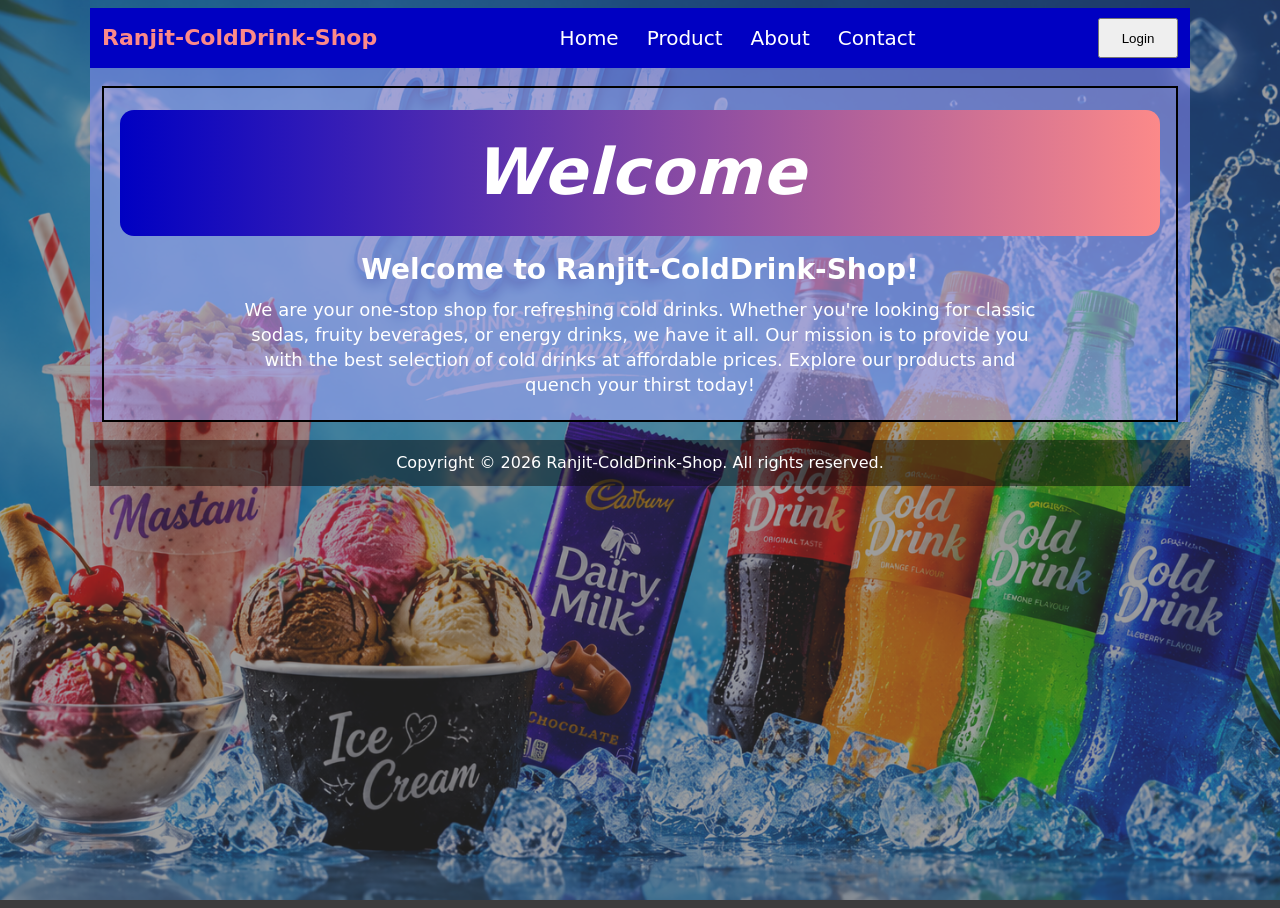
<file: ASHOP/index.html>
<!DOCTYPE html>
<html lang="en">
<head>
    <meta charset="UTF-8">
    <meta name="viewport" content="width=device-width, initial-scale=1.0">
    <title>Ranjit-ColdDrink-Shop</title>
    <link rel="stylesheet" href="style.css">
</head>
<body>

    <!-- Main part of the page -->
    <main>
        <div class="menu-bar">
            <div class="logo">
                <h1><span>Ranjit-ColdDrink-Shop</span></h1>
            </div>
            <div class="elements">
                <a href="index.html"> <span>Home</span> </a>
                <a href="product.html"> <span>Product</span> </a>
                <a href="about.html"> <span>About</span> </a>
                <a href="contact.html"> <span>Contact</span> </a>
            </div>
            <div class="login" style="opacity: 1;">
                <button>Login</button>
            </div>
        </div>

            <div class="content">
                <div class="heading">
                    <h1><span>Welcome</span></h1>
                </div>
                <h2>Welcome to Ranjit-ColdDrink-Shop!</h2>
                <p>We are your one-stop shop for refreshing cold drinks. Whether you're looking for classic sodas, fruity beverages, or energy drinks, we have it all. Our mission is to provide you with the best selection of cold drinks at affordable prices. Explore our products and quench your thirst today!</p>
            </div>
    </main>

    <!-- Footer of the page -->
    <footer>
            <div class="footer">
                <p>Copyright &copy; 2026 Ranjit-ColdDrink-Shop. All rights reserved.</p>
            </div>
    </footer>
    
</body>
<script src="script.js"></script>
</html>
</file>
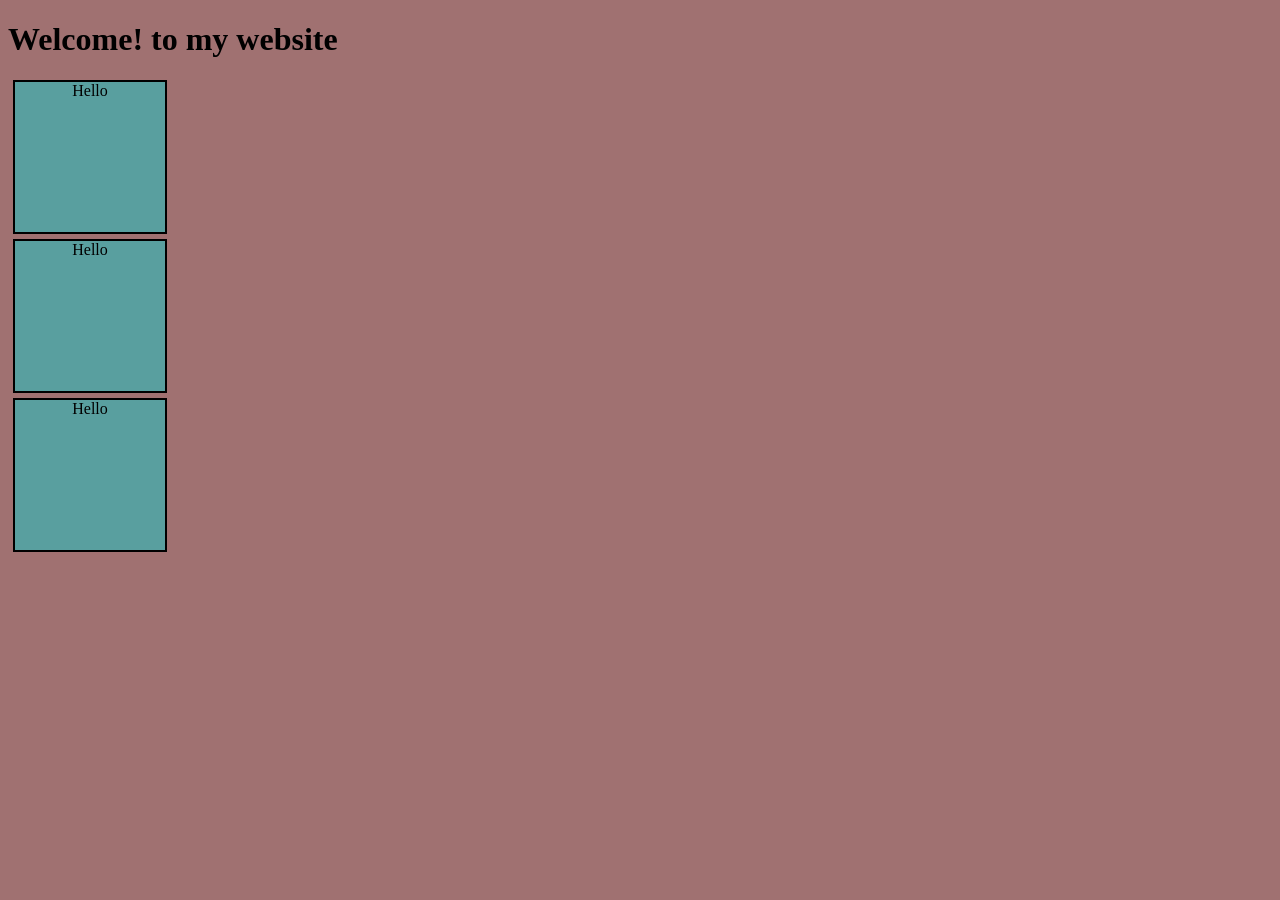
<file: DOM/index.html>
<!DOCTYPE html>
<html lang="en">
<head>
    <meta charset="UTF-8">
    <meta name="viewport" content="width=device-width, initial-scale=1.0">
    <title>DOM</title>
    <link rel="stylesheet" href="style.css">
</head>
<body>
    <h1>Welcome!</h1>
    <div class="box">
        Box 1
        <p id="para">Lorem ipsum dolor sit amet consectetur</p>
    </div>
    <div class="box">
        Box 2
    </div>
    <div class="box">
        Box 3
    </div>
    
    <script src="script.js"></script>
</body>
</html>
</file>
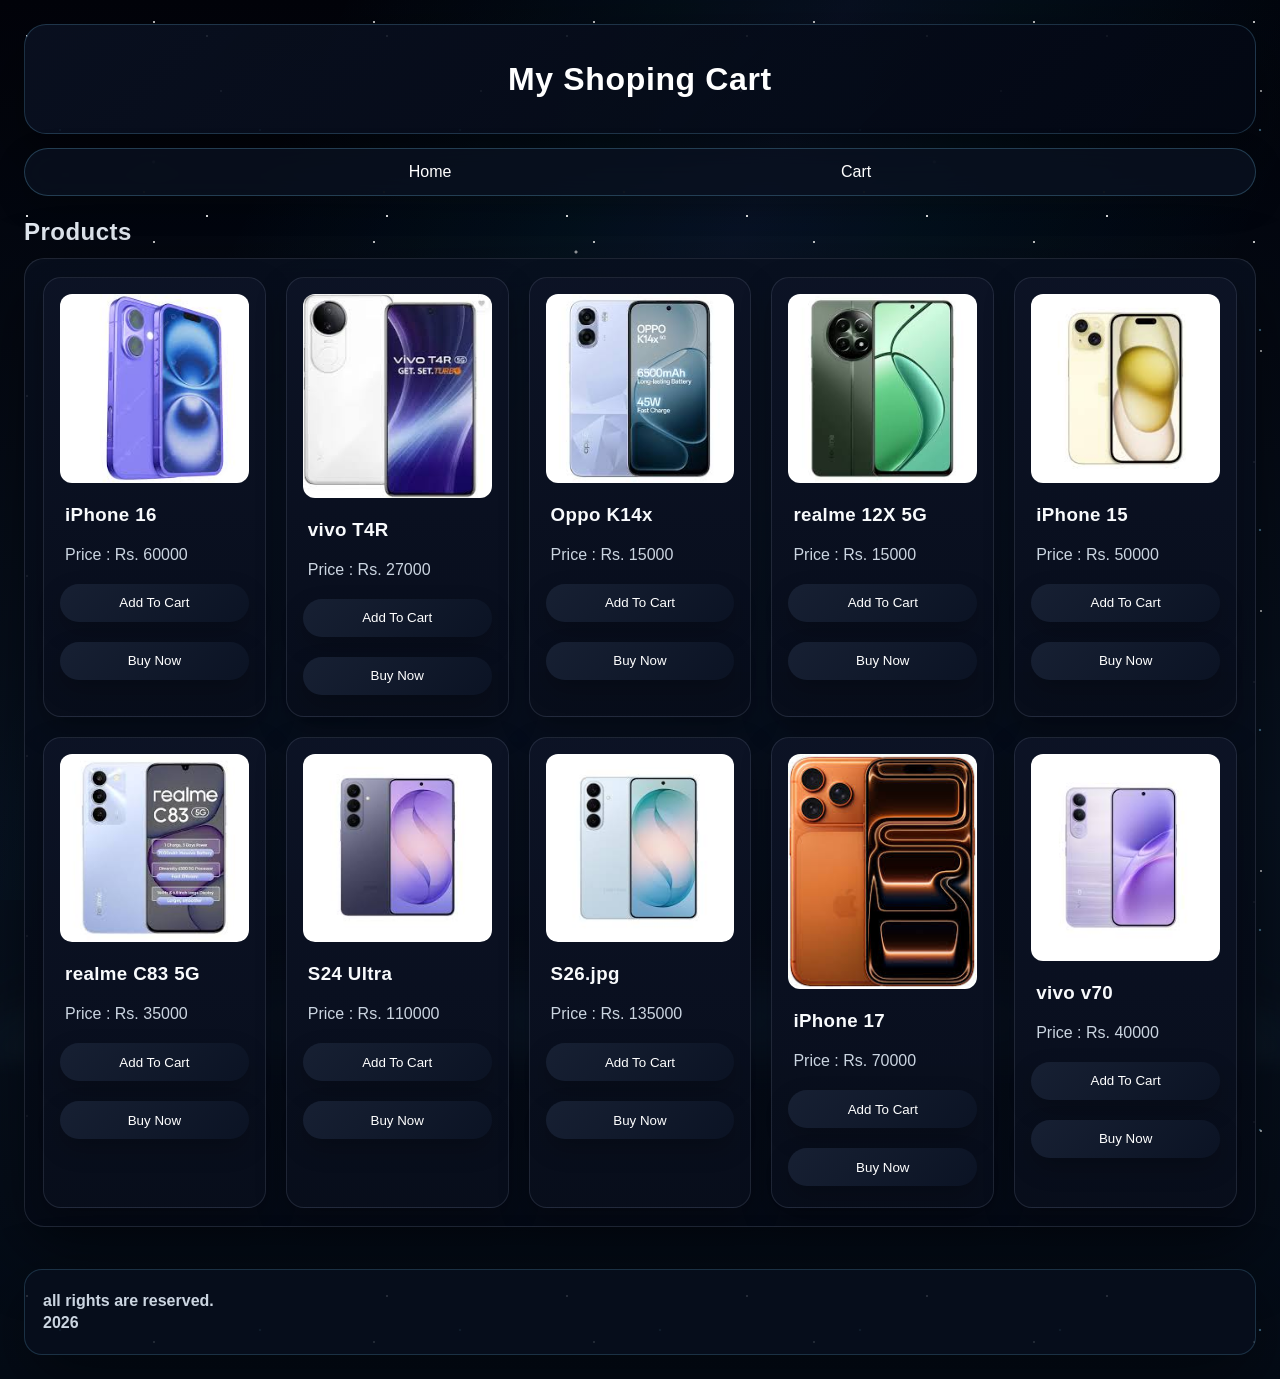
<file: MiniProject/index.html>
<!DOCTYPE html>
<html lang="en">
<head>
    <meta charset="UTF-8">
    <meta name="viewport" content="width=device-width, initial-scale=1.0">
    <title>Shoping Cart Site</title>
    <link rel="stylesheet" href="style.css">
</head>
<body>
    <div class="headline">
        <h1>My Shoping Cart</h1>
    </div>
    <div class="nav-bar">
        <a id="home" href="index.html">Home</a>
        <a id="cart" href="cart.html">Cart</a>
    </div>
    
    <h2>Products</h2>
    <div class="product" id="productList"></div>

    <!-- <h2>Cart (<span id="cartCount">0</span> items)</h2>
    <div class="product" id="cartItem"></div>
    <h3 id="totalAmount">Total Amount Rs. : 0</h3> -->
    <br>
    <footer>
        <h4>all rights are reserved.</h4>
        <h4>2026</h4>
    </footer>
    
    <script src="script.js"></script>
</body>
</html>
</file>
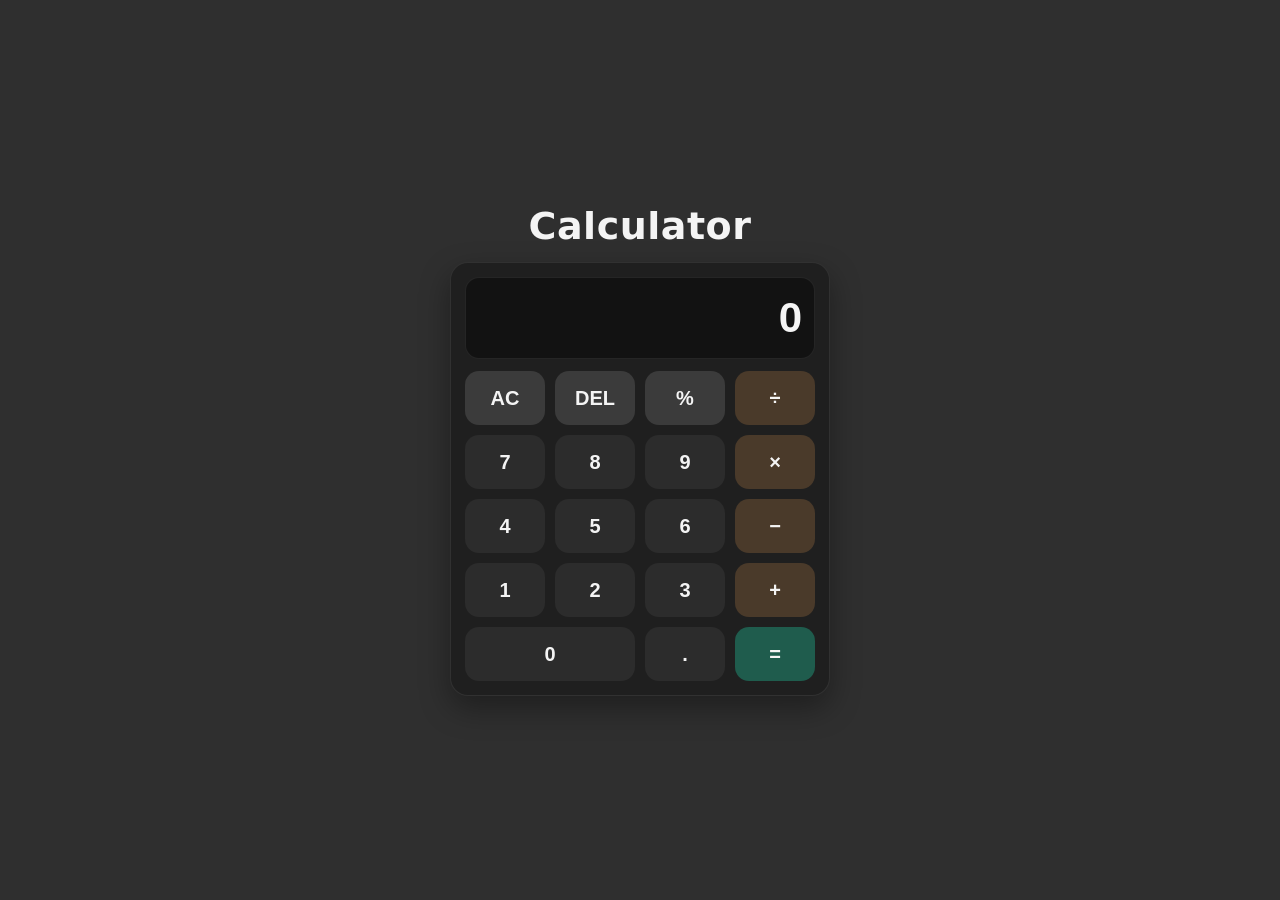
<file: Project/index.html>
<!DOCTYPE html>
<html lang="en">
<head>
    <meta charset="UTF-8">
    <meta name="viewport" content="width=device-width, initial-scale=1.0">
    <title>Calculator</title>
    <link rel="stylesheet" href="style.css">
</head>
<body>
    <main class="page">
        <h1 class="title">Calculator</h1>

        <section class="calculator" aria-label="Calculator">
            <div class="display">
                <input
                    id="display"
                    class="display__input"
                    type="text"
                    value="0"
                    readonly
                    aria-label="Calculator display"
                />
            </div>

            <div class="keys" aria-label="Calculator keys">
                <button class="key key--utility" type="button" data-action="clear">AC</button>
                <button class="key key--utility" type="button" data-action="delete">DEL</button>
                <button class="key key--utility" type="button" data-action="percent">%</button>
                <button class="key key--op" type="button" data-action="operator" data-value="/">÷</button>

                <button class="key" type="button" data-action="digit" data-value="7">7</button>
                <button class="key" type="button" data-action="digit" data-value="8">8</button>
                <button class="key" type="button" data-action="digit" data-value="9">9</button>
                <button class="key key--op" type="button" data-action="operator" data-value="*">×</button>

                <button class="key" type="button" data-action="digit" data-value="4">4</button>
                <button class="key" type="button" data-action="digit" data-value="5">5</button>
                <button class="key" type="button" data-action="digit" data-value="6">6</button>
                <button class="key key--op" type="button" data-action="operator" data-value="-">−</button>

                <button class="key" type="button" data-action="digit" data-value="1">1</button>
                <button class="key" type="button" data-action="digit" data-value="2">2</button>
                <button class="key" type="button" data-action="digit" data-value="3">3</button>
                <button class="key key--op" type="button" data-action="operator" data-value="+">+</button>

                <button class="key key--wide" type="button" data-action="digit" data-value="0">0</button>
                <button class="key" type="button" data-action="decimal">.</button>
                <button class="key key--equals" type="button" data-action="equals">=</button>
            </div>
        </section>
    </main>

    <script src="script.js"></script>
</body>
</html>
</file>
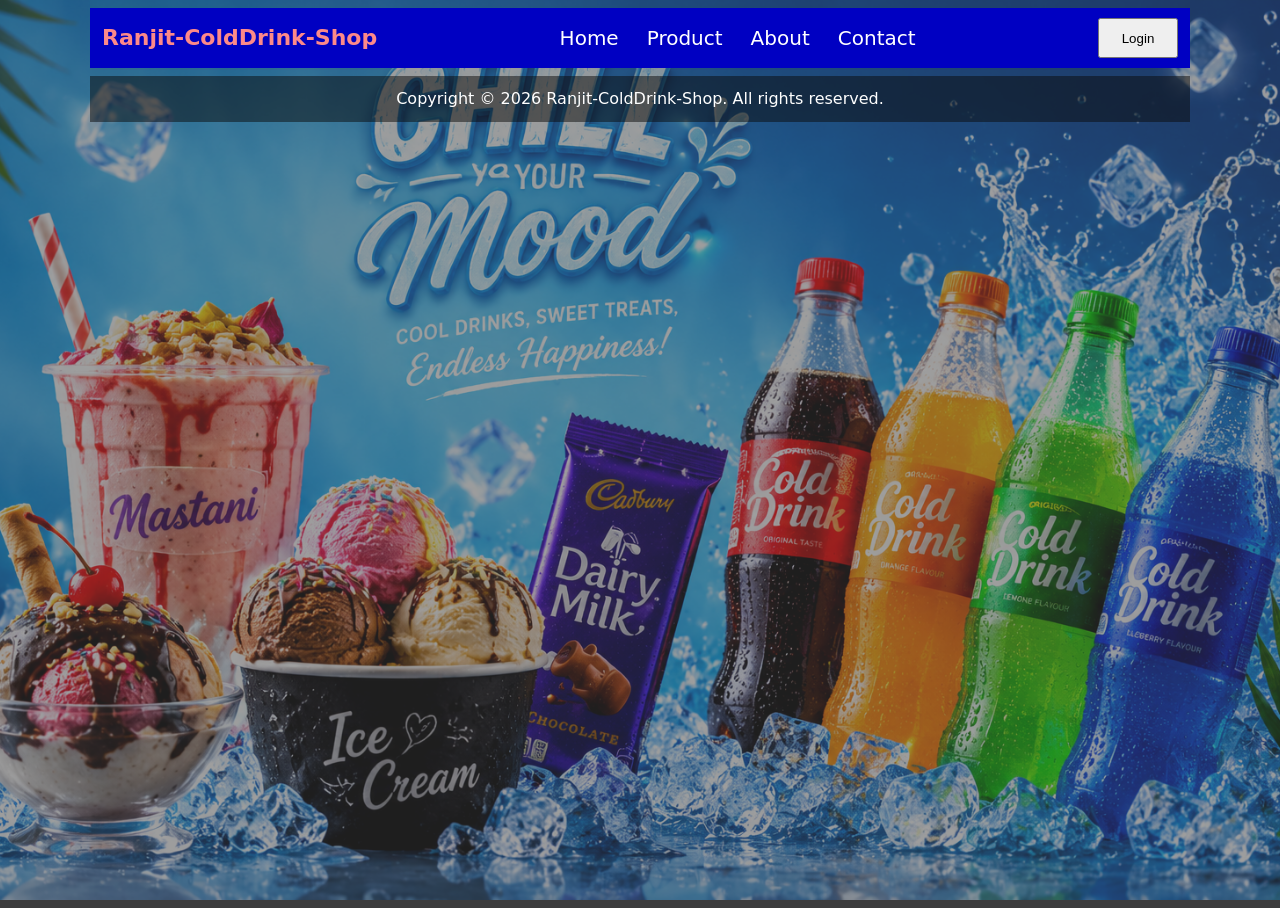
<file: ASHOP/about.html>
<!DOCTYPE html>
<html lang="en">
<head>
    <meta charset="UTF-8">
    <meta name="viewport" content="width=device-width, initial-scale=1.0">
    <title>Ranjit-ColdDrink-Shop</title>
    <link rel="stylesheet" href="style.css">
</head>
<body>
    <!-- Main part of the page -->
    <main>
        <div class="menu-bar">
            <div class="logo">
                <h1><span>Ranjit-ColdDrink-Shop</span></h1>
            </div>
            <div class="elements">
                <a href="index.html"> <span>Home</span> </a>
                <a href="product.html"> <span>Product</span> </a>
                <a href="about.html"> <span>About</span> </a>
                <a href="contact.html"> <span>Contact</span> </a>
            </div>
            <div class="login" style="opacity: 1;">
                <button>Login</button>
            </div>
        </div>
    </main>

    <!-- Footer of the page -->
    <footer>
            <div class="footer">
                <p>Copyright &copy; 2026 Ranjit-ColdDrink-Shop. All rights reserved.</p>
            </div>
    </footer>
    
</body>
<script src="script.js"></script>
</html>
</file>
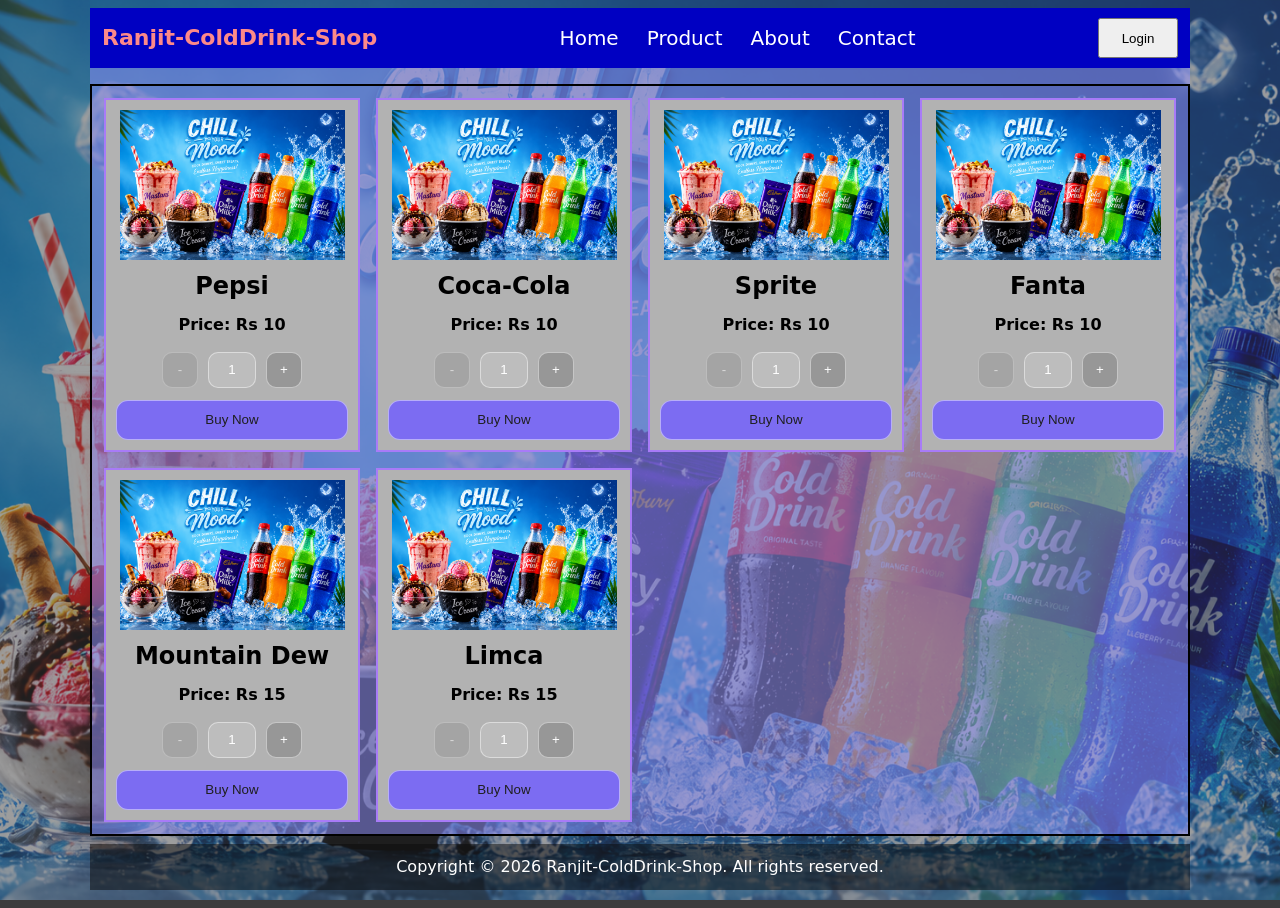
<file: ASHOP/product.html>
<!DOCTYPE html>
<html lang="en">
<head>
    <meta charset="UTF-8">
    <meta name="viewport" content="width=device-width, initial-scale=1.0">
    <title>Ranjit-ColdDrink-Shop</title>
    <link rel="stylesheet" href="style.css">
</head>
<body>

    <!-- Main part of the page -->
    <main>
        <div class="menu-bar">
            <div class="logo">
                <h1><span>Ranjit-ColdDrink-Shop</span></h1>
            </div>
            <div class="elements">
                <a href="index.html"> <span>Home</span> </a>
                <a href="product.html"> <span>Product</span> </a>
                <a href="about.html"> <span>About</span> </a>
                <a href="contact.html"> <span>Contact</span> </a>
            </div>
            <div class="login" style="opacity: 1;">
                <button>Login</button>
            </div>
        </div>

        <div class="product">
            <div class="item" data-name="Pepsi" data-price="10">
                <img src="image/background.png" alt="Pepsi">
                <h2>Pepsi</h2>
                <p class="price-line">Price: Rs <span class="unit-price">10</span></p>
                <div class="qty-controls" aria-label="Select quantity">
                    <button class="qty-btn" type="button" data-qty="minus" aria-label="Decrease quantity">-</button>
                    <input class="qty-input" type="text" value="1" readonly aria-label="Quantity">
                    <button class="qty-btn" type="button" data-qty="plus" aria-label="Increase quantity">+</button>
                </div>
                <div class="cart-btn">
                    <button class="buy-now" type="button">Buy Now</button>
                </div>
            </div>
            <div class="item" data-name="Coca-Cola" data-price="10">
                <img src="image/background.png" alt="Coca-Cola">
                <h2>Coca-Cola</h2>
                <p class="price-line">Price: Rs <span class="unit-price">10</span></p>
                <div class="qty-controls" aria-label="Select quantity">
                    <button class="qty-btn" type="button" data-qty="minus" aria-label="Decrease quantity">-</button>
                    <input class="qty-input" type="text" value="1" readonly aria-label="Quantity">
                    <button class="qty-btn" type="button" data-qty="plus" aria-label="Increase quantity">+</button>
                </div>
                <div class="cart-btn">
                    <button class="buy-now" type="button">Buy Now</button>
                </div>
            </div>
            <div class="item" data-name="Sprite" data-price="10">
                <img src="image/background.png" alt="Sprite">
                <h2>Sprite</h2>
                <p class="price-line">Price: Rs <span class="unit-price">10</span></p>
                <div class="qty-controls" aria-label="Select quantity">
                    <button class="qty-btn" type="button" data-qty="minus" aria-label="Decrease quantity">-</button>
                    <input class="qty-input" type="text" value="1" readonly aria-label="Quantity">
                    <button class="qty-btn" type="button" data-qty="plus" aria-label="Increase quantity">+</button>
                </div>
                <div class="cart-btn">
                    <button class="buy-now" type="button">Buy Now</button>
                </div>
            </div>
            <div class="item" data-name="Fanta" data-price="10">
                <img src="image/background.png" alt="Fanta">
                <h2>Fanta</h2>
                <p class="price-line">Price: Rs <span class="unit-price">10</span></p>
                <div class="qty-controls" aria-label="Select quantity">
                    <button class="qty-btn" type="button" data-qty="minus" aria-label="Decrease quantity">-</button>
                    <input class="qty-input" type="text" value="1" readonly aria-label="Quantity">
                    <button class="qty-btn" type="button" data-qty="plus" aria-label="Increase quantity">+</button>
                </div>
                <div class="cart-btn">
                    <button class="buy-now" type="button">Buy Now</button>
                </div>
            </div>
            <div class="item" data-name="Mountain Dew" data-price="15">
                <img src="image/background.png" alt="Mountain Dew">
                <h2>Mountain Dew</h2>
                <p class="price-line">Price: Rs <span class="unit-price">15</span></p>
                <div class="qty-controls" aria-label="Select quantity">
                    <button class="qty-btn" type="button" data-qty="minus" aria-label="Decrease quantity">-</button>
                    <input class="qty-input" type="text" value="1" readonly aria-label="Quantity">
                    <button class="qty-btn" type="button" data-qty="plus" aria-label="Increase quantity">+</button>
                </div>
                <div class="cart-btn">
                    <button class="buy-now" type="button">Buy Now</button>
                </div>
            </div>
            <div class="item" data-name="Limca" data-price="15">
                <img src="image/background.png" alt="Limca">
                <h2>Limca</h2>
                <p class="price-line">Price: Rs <span class="unit-price">15</span></p>
                <div class="qty-controls" aria-label="Select quantity">
                    <button class="qty-btn" type="button" data-qty="minus" aria-label="Decrease quantity">-</button>
                    <input class="qty-input" type="text" value="1" readonly aria-label="Quantity">
                    <button class="qty-btn" type="button" data-qty="plus" aria-label="Increase quantity">+</button>
                </div>
                <div class="cart-btn">
                    <button class="buy-now" type="button">Buy Now</button>
                </div>
            </div>
        </div>
    </main>

    <!-- Footer of the page -->
    <footer>
            <div class="footer">
                <p>Copyright &copy; 2026 Ranjit-ColdDrink-Shop. All rights reserved.</p>
            </div>
    </footer>
    
</body>
<script src="script.js"></script>
</html>
</file>
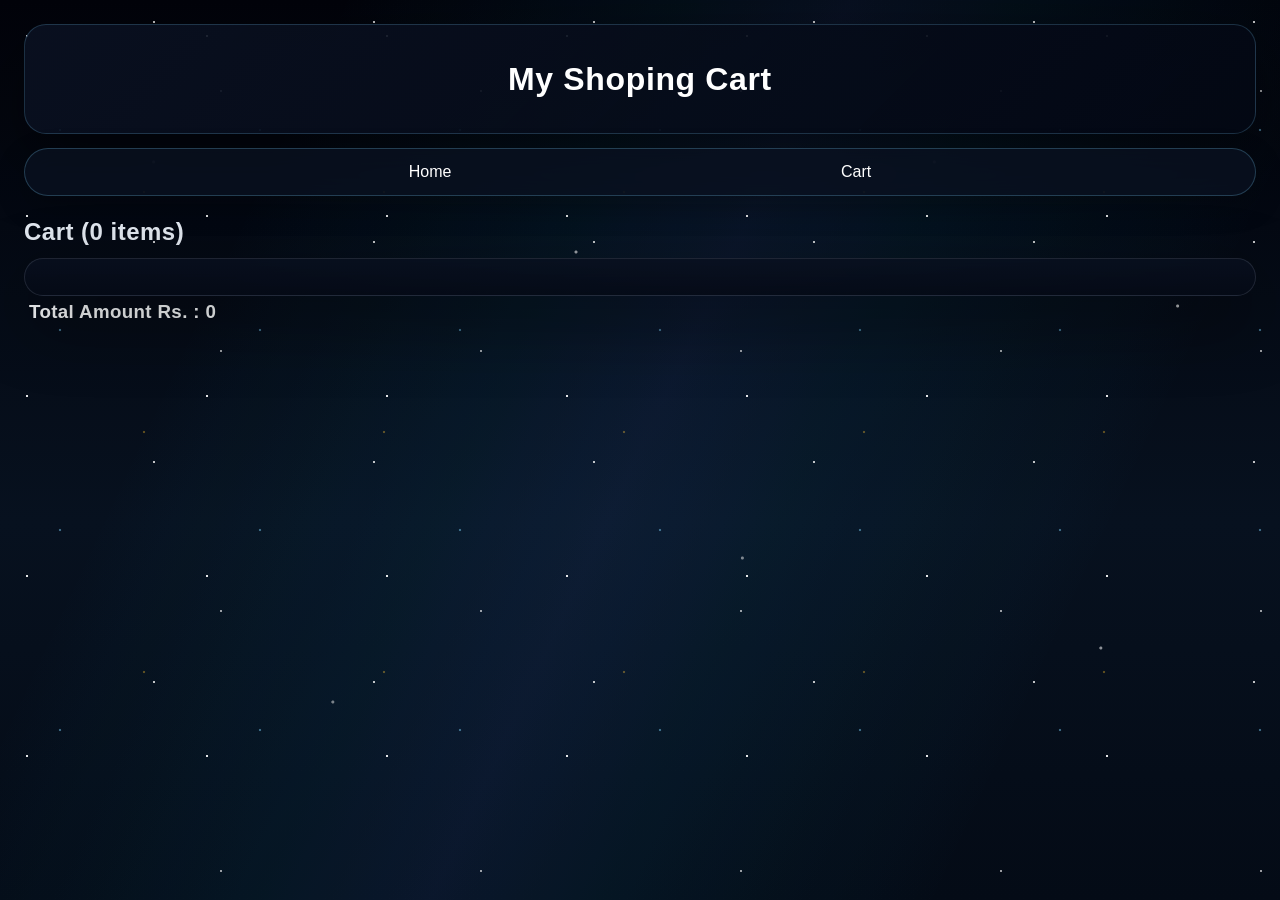
<file: MiniProject/cart.html>
<!DOCTYPE html>
<html lang="en">
<head>
    <meta charset="UTF-8">
    <meta name="viewport" content="width=device-width, initial-scale=1.0">
    <title>Cart</title>
    <link rel="stylesheet" href="style.css">
</head>
<body>
    <div class="headline">
        <h1>My Shoping Cart</h1>
    </div>
    <div class="nav-bar">
        <a id="home" href="index.html">Home</a>
        <a id="cart" href="cart.html">Cart</a>
    </div>
    <h2>Cart (<span id="cartCount">0</span> items)</h2>
    <div class="product" id="cartItem"></div>
    <h3 id="totalAmount">Total Amount Rs. : 0</h3>
    
    <script src="script.js"></script>
</body>
</html>
</file>
<file: ASHOP/style.css>
*{
    box-sizing: border-box;
}

html{
    background-color: rgb(60, 60, 61);
}

body{
    min-height: 100vh;
    width: 100%;
    margin: 0;
    background-color: rgb(60, 60, 61);
    position: relative;
    z-index: 0;
    font-family: system-ui, -apple-system, Segoe UI, Roboto, Arial, sans-serif;
    line-height: 1.4;
}

body::before{
    content: "";
    position: fixed;
    inset: 0;
    background-image: url(image/background.png);
    background-repeat: no-repeat;
    background-size: cover;
    background-position: center;
    opacity: 0.5;
    z-index: -2;
    pointer-events: none;
}

/* header */
header{
    width: 100%;
    max-width: 1100px;
    margin: 8px auto;
    padding: 18px 12px;
    background-color: rgb(144, 144, 255);
    display: flex;
    justify-content: center;
    align-items: center;
    color: white;
}
.heading{
    font-size: clamp(24px, 4vw, 40px);
    font-style: italic;
    width: 100%;
    max-width: 1100px;
    margin: 8px auto;
    padding: 18px 12px;
    display: flex;
    justify-content: center;
    align-items: center;
    color: white;
}

/* main */
main{
    height: auto;
    width: 100%;
    max-width: 1100px;
    margin: 8px auto;
    background-color: rgba(144, 144, 255, 0.5);
}

.menu-bar{
    width: 100%;
    background-color: rgb(0, 0, 194);
    display: flex;
    justify-content: space-around;
    align-items: center;
    flex-wrap: wrap;
    gap: 10px;
    padding: 10px 12px;
}
.logo{
    font-weight: bold;
    color: rgb(252, 137, 137);
}
.logo h1{
    margin: 0;
    font-size: clamp(16px, 2.3vw, 22px);
}
.elements{
    width: auto;
    display: flex;
    flex-wrap: wrap;
    gap: 8px;
    font-size: clamp(14px, 2vw, 20px);
    justify-content: center;
    flex: 1 1 320px;
}
a{
    text-decoration: none;
    color: white;
    justify-content: center;
    align-items: center;
    display: flex;
    padding: 6px 10px;
}
.login{
    flex: 0 0 auto;
}

.login button,
.cart-btn button,
.qty-btn{
    cursor: pointer;
}

.login button{
    min-height: 40px;
    min-width: 80px;
    padding: 8px 12px;
}

.elements a{
    border-radius: 10px;
    transition: background-color 0.25s, transform 0.25s;
}

.elements a:hover{
    background-color: rgba(255, 255, 255, 0.18);
    transform: translateY(-1px);
    border-bottom: 4px solid blueviolet;
}

/* home content */
.content{
    margin: 18px 12px;
    padding: 22px 16px;
    border: 2px solid black;
    background-color: rgba(255, 255, 255, 0.12);
    color: white;
    text-align: center;
    transition: transform 0.25s, background-color 0.25s;
}

.content:hover{
    transform: translateY(-2px);
    background-color: rgba(255, 255, 255, 0.18);
}

.content .heading{
    margin: 0 auto 14px;
    padding: 18px 12px;
    border-radius: 14px;
    background: linear-gradient(90deg, rgb(0, 0, 194), rgb(252, 137, 137));
    color: white;
    transition: transform 0.25s, filter 0.25s;
}

.content .heading:hover{
    transform: scale(1.01);
    filter: brightness(1.05);
}

.content .heading h1{
    margin: 0;
    font-size: clamp(32px, 7vw, 64px);
    letter-spacing: 1px;
}

.content h2{
    margin: 10px 0 8px;
    font-size: clamp(18px, 3vw, 28px);
}

.content p{
    margin: 0 auto;
    max-width: 70ch;
    font-size: clamp(14px, 2.2vw, 18px);
}

/* product */
.product{
    margin-top: 16px;
    padding: 12px;
    border: 2px solid black;
    display: grid;
    grid-template-columns: repeat(auto-fit, minmax(220px, 1fr));
    gap: 16px;
    align-items: stretch;
}

.item{
    margin: 0;
    padding: 10px;
    border: 2px solid #a87bf7;
    /* background-color: rgba(255, 255, 255, 0.12); */
    background-color: #b2b2b2;
    display: flex;
    flex-direction: column;
    align-items: stretch;
    justify-content: flex-start;
    text-align: center;
    transition: background-color 0.5s, color 0.5s;
    gap: 6px;
}

.item:hover{
    background-color: #DCD6FF;
    color: rgb(0, 0, 0);
    border: 2px solid #6C4DFF;
    transition: cubic-bezier(0.075, 0.82, 0.165, 1);
}

.item img{
    width: 100%;
    max-width: 225px;
    height: auto;
    /* aspect-ratio: 1 / 1; */
    object-fit: contain;
    align-self: center;
}

.item h2{
    margin: 4px 0 0;
}

.item p{
    margin: 4px 0;
}

.price-line,
.total-line{
    margin: 4px 0;
    font-weight: 600;
}

.total-line{
    font-weight: 700;
}

.qty-controls{
    display: flex;
    align-items: center;
    justify-content: center;
    gap: 10px;
    margin: 6px 0;
    width: 100%;
}

.qty-btn{
    height: 36px;
    width: 36px;
    border: 1px solid rgba(255, 255, 255, 0.45);
    background-color: rgba(0, 0, 0, 0.15);
    color: white;
    border-radius: 10px;
    transition: transform 0.15s, background-color 0.15s;
}

.qty-btn:hover{
    transform: scale(1.05);
    background-color: rgba(0, 0, 0, 0.25);
}

.qty-btn:disabled{
    opacity: 0.5;
    cursor: not-allowed;
}

.qty-input{
    width: 48px;
    text-align: center;
    height: 36px;
    border: 1px solid rgba(255, 255, 255, 0.45);
    background-color: rgba(255, 255, 255, 0.15);
    color: white;
    border-radius: 10px;
}

.cart-btn{
    margin-top: auto;
    width: 100%;
}

.cart-btn button{
    min-height: 40px;
    padding: 8px 12px;
    border-radius: 12px;
    border: 1px solid rgba(255, 255, 255, 0.45);
    background-color: #7C6CF2;
    color: #1F1F1F;
    transition: transform 0.2s, background-color 0.2s;
    width: 100%;
}

.cart-btn button:hover{
    transform: translateY(1.03);
    background-color: #5A3FFF;
}

/* footer */
footer{
    width: 100%;
    max-width: 1100px;
    margin: 6px auto;
    padding: 12px 12px;
    background-color: rgba(10, 10, 10, 0.5);
    color: white;
}
.footer p{
    text-align: center;
    margin: 0;
}

@media (max-width: 520px){
    .elements{
        flex: 1 1 100%;
    }

    .login button{
        width: 100%;
    }

    .content{
        margin: 14px 10px;
        padding: 18px 12px;
    }

    .product{
        margin-top: 12px;
        padding: 10px;
        gap: 12px;
    }
}
</file>
<file: DOM/style.css>
body{
    background-color: rgb(160, 113, 113);
}
.box{
    height: 150px;
    width: 150px;
    border: 2px solid black;
    margin: 5px;
    text-align: center;
    color: black;
    background-color: rgb(89, 159, 159);
}
</file>
<file: MiniProject/style.css>
* {
    margin: 0;
    padding: 0;
    box-sizing: border-box;
}

:root {
    --bg-deep: #02030a;
    --bg-mid: #07111f;
    --panel: rgba(8, 15, 28, 0.72);
    --panel-border: rgba(148, 163, 184, 0.18);
    --text-main: #f8fafc;
    --text-muted: #cbd5e1;
    --accent-strong: #38bdf8;
    --shadow-lg: 0 24px 70px rgba(0, 0, 0, 0.45);
}

body {
    position: relative;
    min-height: 100vh;
    overflow-x: hidden;
    padding: 24px;
    font-family: Inter, 'Segoe UI', Roboto, Oxygen, Ubuntu, Cantarell, 'Open Sans', 'Helvetica Neue', sans-serif;
    color: var(--text-main);
    background:
        radial-gradient(circle at 15% 20%, rgba(255, 255, 255, 0.9) 0 1px, transparent 1.5px),
        radial-gradient(circle at 70% 10%, rgba(255, 255, 255, 0.75) 0 1px, transparent 1.5px),
        radial-gradient(circle at 85% 35%, rgba(255, 255, 255, 0.6) 0 1px, transparent 1.5px),
        radial-gradient(circle at 30% 65%, rgba(125, 211, 252, 0.45) 0 1px, transparent 1.6px),
        radial-gradient(circle at 60% 80%, rgba(251, 191, 36, 0.35) 0 1px, transparent 1.6px),
        linear-gradient(180deg, var(--bg-deep) 0%, var(--bg-mid) 58%, #040b16 100%);
    background-size: 180px 180px, 220px 220px, 260px 260px, 200px 200px, 240px 240px, 100% 100%;
}

body::before,
body::after {
    content: '';
    position: fixed;
    pointer-events: none;
    z-index: 0;
}

body::before {
    left: -15%;
    right: -15%;
    bottom: -18vh;
    height: 54vh;
    background:
        radial-gradient(ellipse at 50% 72%, rgba(56, 189, 248, 0.32) 0%, rgba(56, 189, 248, 0.18) 20%, rgba(56, 189, 248, 0.08) 34%, rgba(56, 189, 248, 0) 62%),
        radial-gradient(ellipse at 50% 84%, rgba(125, 211, 252, 0.18) 0%, rgba(125, 211, 252, 0.12) 18%, rgba(125, 211, 252, 0.05) 34%, rgba(125, 211, 252, 0) 70%),
        radial-gradient(ellipse at 50% 58%, rgba(99, 102, 241, 0.18) 0%, rgba(99, 102, 241, 0.08) 22%, rgba(99, 102, 241, 0) 58%),
        linear-gradient(90deg, rgba(8, 15, 28, 0) 0%, rgba(8, 15, 28, 0.4) 20%, rgba(8, 15, 28, 0.6) 50%, rgba(8, 15, 28, 0.4) 80%, rgba(8, 15, 28, 0) 100%);
    filter: blur(20px);
    transform: perspective(1200px) rotateX(70deg);
    transform-origin: bottom center;
    animation: waveDrift 12s ease-in-out infinite alternate;
}

body::after {
    inset: 0;
    background:
        radial-gradient(circle at 12% 18%, rgba(255, 255, 255, 0.95) 0 1px, transparent 2px),
        radial-gradient(circle at 26% 78%, rgba(255, 255, 255, 0.6) 0 1px, transparent 2px),
        radial-gradient(circle at 45% 28%, rgba(255, 255, 255, 0.78) 0 1px, transparent 2px),
        radial-gradient(circle at 58% 62%, rgba(255, 255, 255, 0.62) 0 1px, transparent 2px),
        radial-gradient(circle at 73% 18%, rgba(255, 255, 255, 0.88) 0 1px, transparent 2px),
        radial-gradient(circle at 86% 72%, rgba(255, 255, 255, 0.7) 0 1px, transparent 2px),
        radial-gradient(circle at 92% 34%, rgba(255, 255, 255, 0.9) 0 1px, transparent 2px),
        linear-gradient(115deg, rgba(14, 165, 233, 0) 20%, rgba(14, 165, 233, 0.08) 40%, rgba(59, 130, 246, 0.12) 50%, rgba(14, 165, 233, 0.08) 60%, rgba(14, 165, 233, 0) 80%);
    opacity: 0.78;
    mix-blend-mode: screen;
    animation: twinkle 5s ease-in-out infinite alternate;
}

@keyframes waveDrift {
    from {
        transform: perspective(1200px) rotateX(68deg) translateY(0);
    }

    to {
        transform: perspective(1200px) rotateX(68deg) translateY(-12px);
    }
}

@keyframes twinkle {
    from {
        opacity: 0.45;
    }

    to {
        opacity: 0.8;
    }
}

h1,
h2,
h3 {
    margin: 5px;
    letter-spacing: 0.02em;
}

.headline,
.nav-bar,
h2,
.product,
footer {
    position: relative;
    z-index: 1;
}

.headline {
    min-height: 110px;
    width: auto;
    padding: 18px 20px;
    display: flex;
    align-items: center;
    justify-content: center;
    text-align: center;
    color: white;
    background: linear-gradient(135deg, rgba(10, 17, 33, 0.9), rgba(3, 8, 20, 0.96));
    border: 1px solid rgba(125, 211, 252, 0.2);
    border-radius: 22px;
    box-shadow: var(--shadow-lg);
}

.nav-bar {
    min-height: 48px;
    width: 100%;
    margin: 14px 0 22px;
    padding: 6px 10px;
    display: flex;
    align-items: center;
    justify-content: space-evenly;
    border-radius: 999px;
    background: rgba(10, 17, 33, 0.78);
    border: 1px solid rgba(125, 211, 252, 0.24);
    backdrop-filter: blur(14px);
    box-shadow: 0 10px 30px rgba(0, 0, 0, 0.24);
}

a {
    min-height: 34px;
    padding: 8px 16px;
    color: white;
    text-decoration: none;
    border-radius: 999px;
    transition: background 160ms ease, transform 160ms ease;
}

a:hover {
    background: rgba(125, 211, 252, 0.16);
    transform: translateY(-1px);
}

h2 {
    margin: 18px 0 12px;
    color: #e2e8f0;
}

.product,
.cart {
    display: grid;
    grid-template-columns: repeat(auto-fit, minmax(220px, 1fr));
    gap: 20px;
    padding: 18px;
    background: linear-gradient(180deg, rgba(9, 16, 31, 0.82) 0%, rgba(5, 10, 22, 0.9) 100%);
    backdrop-filter: blur(16px);
    border: 1px solid var(--panel-border);
    border-radius: 20px;
    box-shadow: var(--shadow-lg);
}

.card,
.cart-items {
    display: flex;
    flex-direction: column;
    gap: 10px;
    width: 100%;
    padding: 16px;
    border: 1px solid rgba(148, 163, 184, 0.16);
    border-radius: 18px;
    background: linear-gradient(180deg, rgba(13, 20, 38, 0.94) 0%, rgba(8, 14, 28, 0.96) 100%);
    color: var(--text-main);
    box-shadow: 0 12px 30px rgba(0, 0, 0, 0.28);
    transition: transform 180ms ease, box-shadow 180ms ease, border-color 180ms ease;
}

.card:hover,
.cart-items:hover {
    transform: translateY(-4px);
    border-color: rgba(125, 211, 252, 0.45);
    box-shadow: 0 18px 40px rgba(0, 0, 0, 0.36);
}

.card img {
    width: 100%;
    display: block;
    border-radius: 12px;
    margin-bottom: 6px;
}

p {
    margin: 5px;
    color: var(--text-muted);
}

#btn {
    display: flex;
    align-items: center;
    justify-content: center;
    gap: 8px;
    background: linear-gradient(135deg, #38bdf8, #2563eb);
    color: white;
}

button {
    min-height: 38px;
    width: auto;
    padding: 8px 14px;
    margin: 5px 0;
    border: none;
    cursor: pointer;
    color: white;
    border-radius: 999px;
    background: linear-gradient(135deg, #172033, #0b1324);
    box-shadow: 0 10px 24px rgba(0, 0, 0, 0.22);
    transition: transform 160ms ease, background 160ms ease, box-shadow 160ms ease;
}

button:hover {
    transform: translateY(-1px);
    background: linear-gradient(135deg, #22304b, #101a31);
    box-shadow: 0 14px 28px rgba(0, 0, 0, 0.28);
}

.cart-items h4 {
    margin-bottom: 10px;
    color: var(--text-main);
}

footer {
    margin-top: 24px;
    min-height: 78px;
    padding: 18px;
    background: rgba(8, 14, 28, 0.86);
    border: 1px solid rgba(125, 211, 252, 0.18);
    border-radius: 18px;
    box-shadow: var(--shadow-lg);
    color: var(--text-muted);
}

footer h4 {
    margin: 4px 0;
    color: var(--text-muted);
}

@media (max-width: 640px) {
    body {
        padding: 14px;
    }

    .nav-bar {
        flex-wrap: wrap;
        gap: 8px;
        border-radius: 22px;
    }

    .product,
    .cart {
        padding: 14px;
    }

    .card,
    .cart-items {
        width: 100%;
    }
}
</file>
<file: Project/style.css>
* {
    box-sizing: border-box;
}

body {
    margin: 0;
    min-height: 100dvh;
    display: grid;
    place-items: center;
    padding: 20px;
    background: #2f2f2f;
    color: #f4f4f4;
    font-family: system-ui, -apple-system, Segoe UI, Roboto, Arial, sans-serif;
}

.page {
    width: min(92vw, 380px);
}

.title {
    margin: 0 0 14px;
    text-align: center;
    font-size: clamp(26px, 5vw, 38px);
    font-weight: 700;
    letter-spacing: 0.5px;
}

.calculator {
    background: #1f1f1f;
    border-radius: 18px;
    padding: 14px;
    box-shadow: 0 12px 30px rgba(0, 0, 0, 0.35);
    border: 1px solid rgba(255, 255, 255, 0.08);
}

.display {
    padding: 10px;
    border-radius: 14px;
    background: #121212;
    border: 1px solid rgba(255, 255, 255, 0.08);
    margin-bottom: 12px;
}

.display__input {
    width: 100%;
    border: none;
    outline: none;
    background: transparent;
    color: inherit;
    font-size: clamp(28px, 6vw, 42px);
    font-weight: 700;
    text-align: right;
    padding: 6px 2px;
}

.keys {
    display: grid;
    grid-template-columns: repeat(4, 1fr);
    gap: 10px;
}

.key {
    border: none;
    border-radius: 14px;
    min-height: 54px;
    font-size: 20px;
    font-weight: 650;
    color: #f4f4f4;
    background: #2c2c2c;
    cursor: pointer;
    transition: transform 0.04s ease;
}

.key:active {
    transform: scale(0.98);
}

.key:focus-visible {
    outline: 2px solid rgba(255, 255, 255, 0.55);
    outline-offset: 2px;
}

.key--utility {
    background: #3b3b3b;
}

.key--op {
    background: #4a3a2a;
}

.key--equals {
    background: #1f5c4d;
}

.key--wide {
    grid-column: span 2;
}

@media (max-width: 360px) {
    .calculator {
        padding: 12px;
    }

    .keys {
        gap: 8px;
    }

    .key {
        min-height: 48px;
        font-size: 18px;
        border-radius: 12px;
    }
}
</file>
